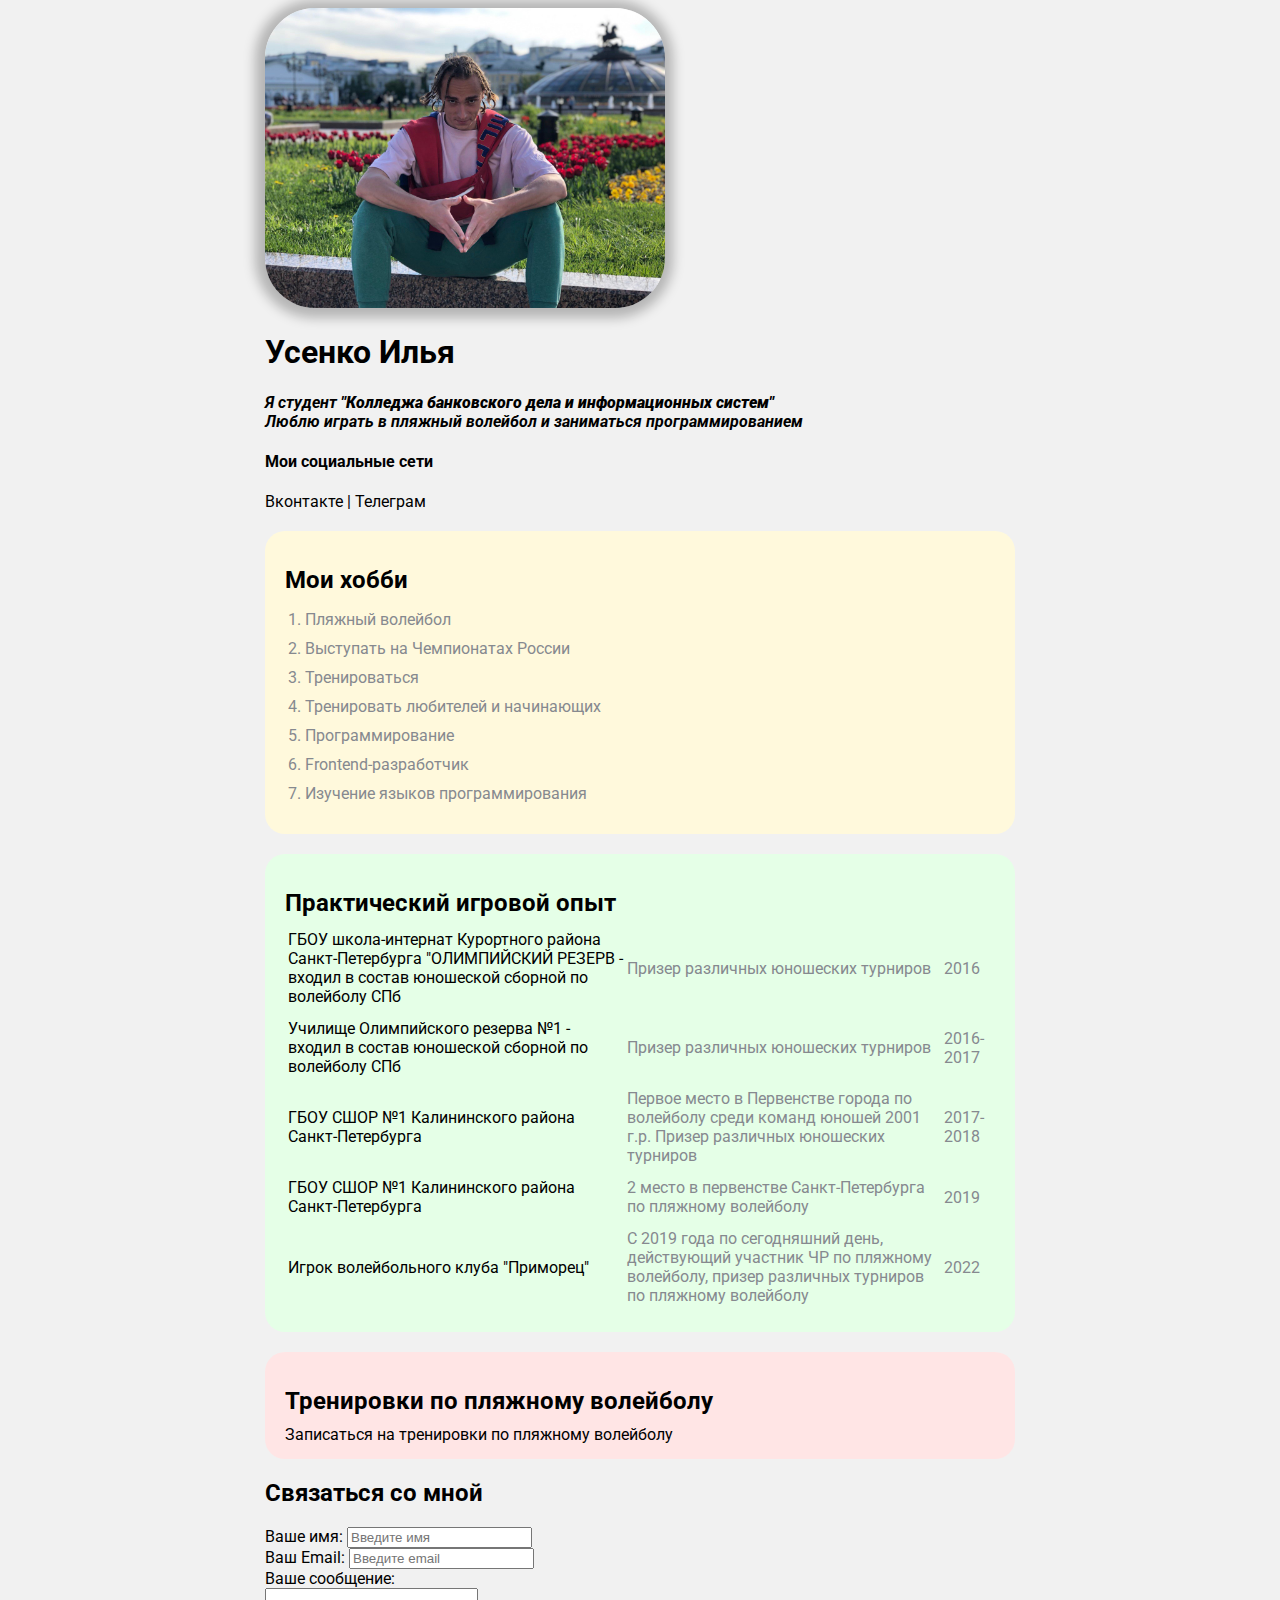
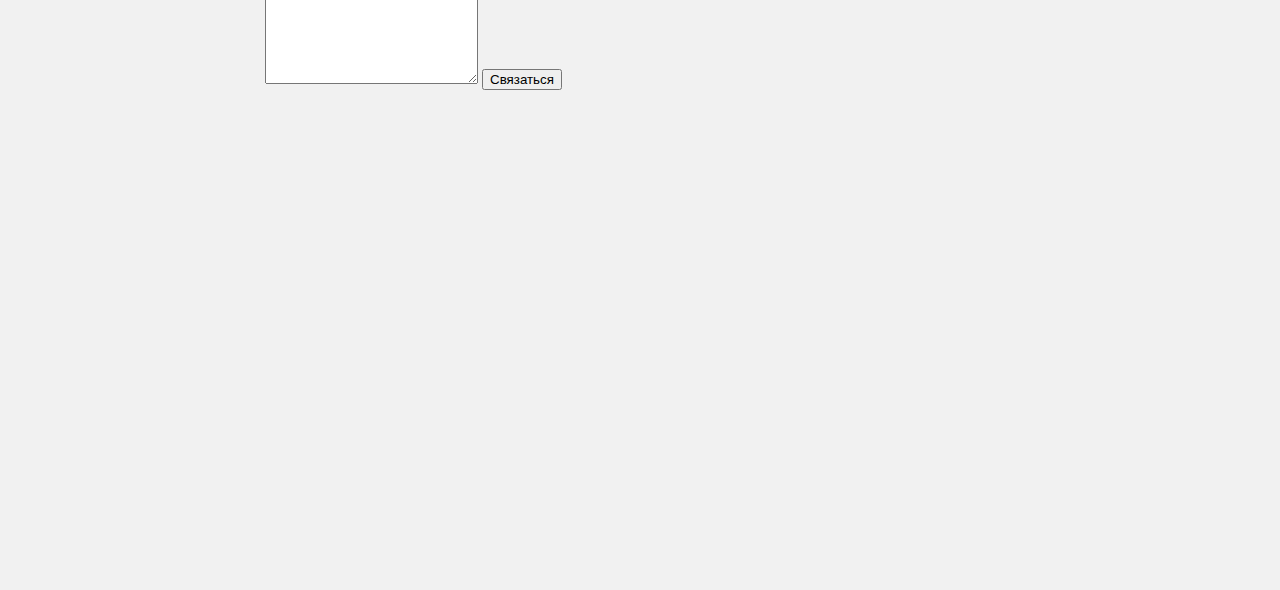
<file: index.html>
<!DOCTYPE html>
<html lang="en">
<head>
    <meta charset="UTF-8"/>
    <title>Usenko VC</title>
    <link href="styles.css" rel="stylesheet"/>
    <link rel="stylesheet">
</head>
<body>
    <div class="conteiner">
        <div class="info">
                <img src="Avatar.jpg" alt="Моя фотография"
                class="avatar"/>
                
                <h1>Усенко Илья</h1>
                <p>Я студент<strong> "Колледжа банковского дела и 
                 информационных систем"</strong></p>
                <p>Люблю играть в пляжный волейбол 
                        и заниматься программированием
                </p>
                <h4>Мои социальные сети</h4>
                <a href="https://vk.com/lil__usik" target="_blank">Вконтакте</a>
                |
                <a href="https://t.me/mc_usik" target="_blank">Телеграм</a>
        </div>

        <div class="card bg-yellow">
            <h2>Мои хобби</h2>
                <ol class="list">
                    <li>Пляжный волейбол</li>
                    <li>Выступать на Чемпионатах России</li>
                    <li>Тренироваться</li>
                     <li>Тренировать любителей и начинающих</li>
                    <li>Программирование</li>
                    <li>Frontend-разработчик</li>
                    <li>Изучение языков программирования</li>
                </ol>
        </div>

        <div class="card bg-green">
            
            <h2>Практический игровой опыт</h2>
                <table class="table">
                    <tr>
                            <td>ГБОУ школа-интернат Курортного района 
                            Санкт-Петербурга "ОЛИМПИЙСКИЙ РЕЗЕРВ - входил в состав юношеской сборной по волейболу СПб </td>
                            <td>Призер различных юношеских турниров</td>
                            <td>2016 </td>
                    </tr>
                    <tr>
                            <td>Училище Олимпийского резерва №1 - входил в состав юношеской сборной по волейболу СПб</td>
                            <td>Призер различных юношеских турниров</td>
                            <td>2016-2017</td>
                    </tr>
                     <tr>
                             <td>ГБОУ СШОР №1 Калининского района Санкт-Петербурга</td>
                            <td>Первое место в Первенстве города по волейболу среди команд юношей 2001 г.р. Призер различных юношеских турниров</td>
                             <td>2017-2018</td>
                    </tr>
                    <tr>
                        <td>ГБОУ СШОР №1 Калининского района Санкт-Петербурга</td>
                        <td>2 место в первенстве Санкт-Петербурга по пляжному волейболу</td>
                        <td>2019 </td>
                    </tr>
                    <tr>
                        <td> Игрок волейбольного клуба "Приморец"</td>
                        <td>C 2019 года по сегодняшний день, действующий участник ЧР по пляжному волейболу, призер различных турниров по пляжному волейболу</td>
                        <td>2022</td>
                    </tr>   
                </table>
            </div>

        <div class="card bg-red">
            </h2>
                <h2>Тренировки по пляжному волейболу</h2>
                <a href="Optik.html" target="_blank"> Записаться на тренировки 
                по пляжному волейболу</a>
                </ul>
            </div>
                <h2>Связаться со мной</h2>
        <form action="/">
            <label for="name">Ваше имя:</label>
            <input type="text" id="name" placeholder="Введите имя">
<br>
            <label for="email">Ваш Email:</label>
            <input type="email" id="email" placeholder="Введите email">
<br>
            <label for="text">Ваше сообщение:</label>
<br>
            <textarea name="" id="text" cols="24" rows="6"></textarea>

<input type="submit" value="Связаться">
        </form>

    </div>

    <div style="margin-bottom: 500px"></div>

    </div>  
</body>
</html>
</file>
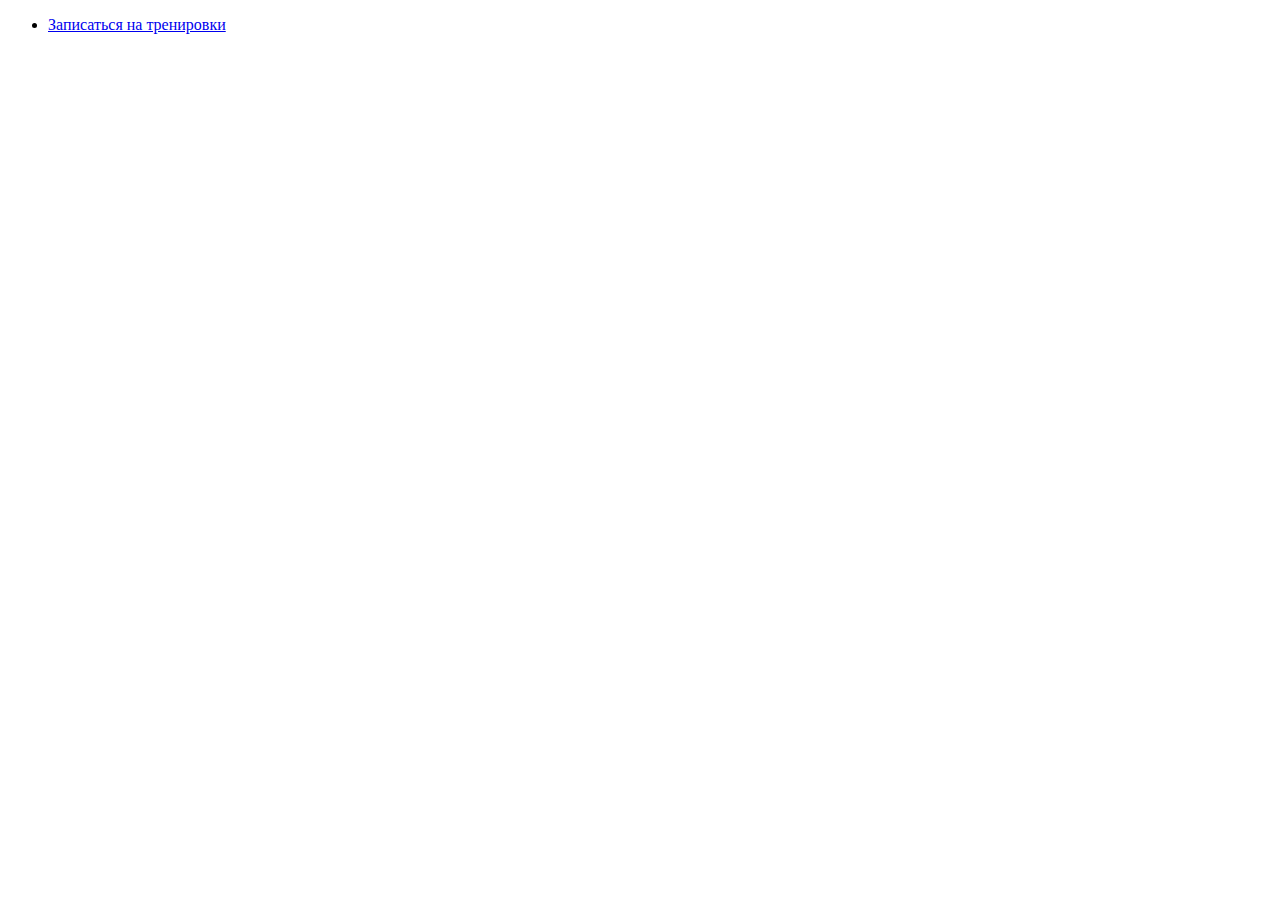
<file: Optik.html>
<!DOCTYPE html>
<html lang="en">
<head>
    <meta charset="UTF-8">
    <title>Тренировки по пляжному волейбол</title>
</head>
<body>
    <ul>
        <li>
            <a href="//optick.ru/" target="_blank">Записаться на 
                тренировки</a>
        </li>
    </ul>
</body>
</html>
</file>
<file: styles.css>
@import url('https://fonts.googleapis.com/css2?family=Roboto:ital@1&display=swap');

body { 
    background-color: #f1f1f1;
    color: black;
    font-size: 16px;
    font-weight: normal;
    font-family: 'Roboto', sans-serif;
}

.info {
    margin-bottom: 20px;
}

a {
    color: black;
    text-decoration: none;
}

a:hover {
    text-decoration: underline;
}

a:active {
    color: blueviolet;
}

a:visited {
    color: gray;
}


.avatar {
    width: 400px;
    border-radius: 50px;
    box-shadow: -1px 1px 12px 9px rgb(0 0 0 / 25%);
}

.info p {
color: black;
margin: 0;
font-style: italic;
font-weight: bold;
text-decoration: none;
}

.conteiner {
   max-width: 750px;
   margin: auto;
}


.bg-yellow {
    background: #fff9dc;
}

.bg-green {
    background:#e5ffe7;
}

.bg-red {
    background: #ffe5e5;
}


.card {
    padding: 15px 20px;
    margin-bottom: 20px;
    border-radius: 20px;

}

.card h2 {
    margin-bottom: 10px;
}

.list {
    padding: 0px 20px;
}

.list li {
    color: #86898f;
    margin-bottom: 10px;
}

.table {
    width: 100%;
}

.table td {
    padding-bottom: 10px;
}

.table td:nth-child(2),td:nth-child(3) {
    color: #86898f;
}
</file>
